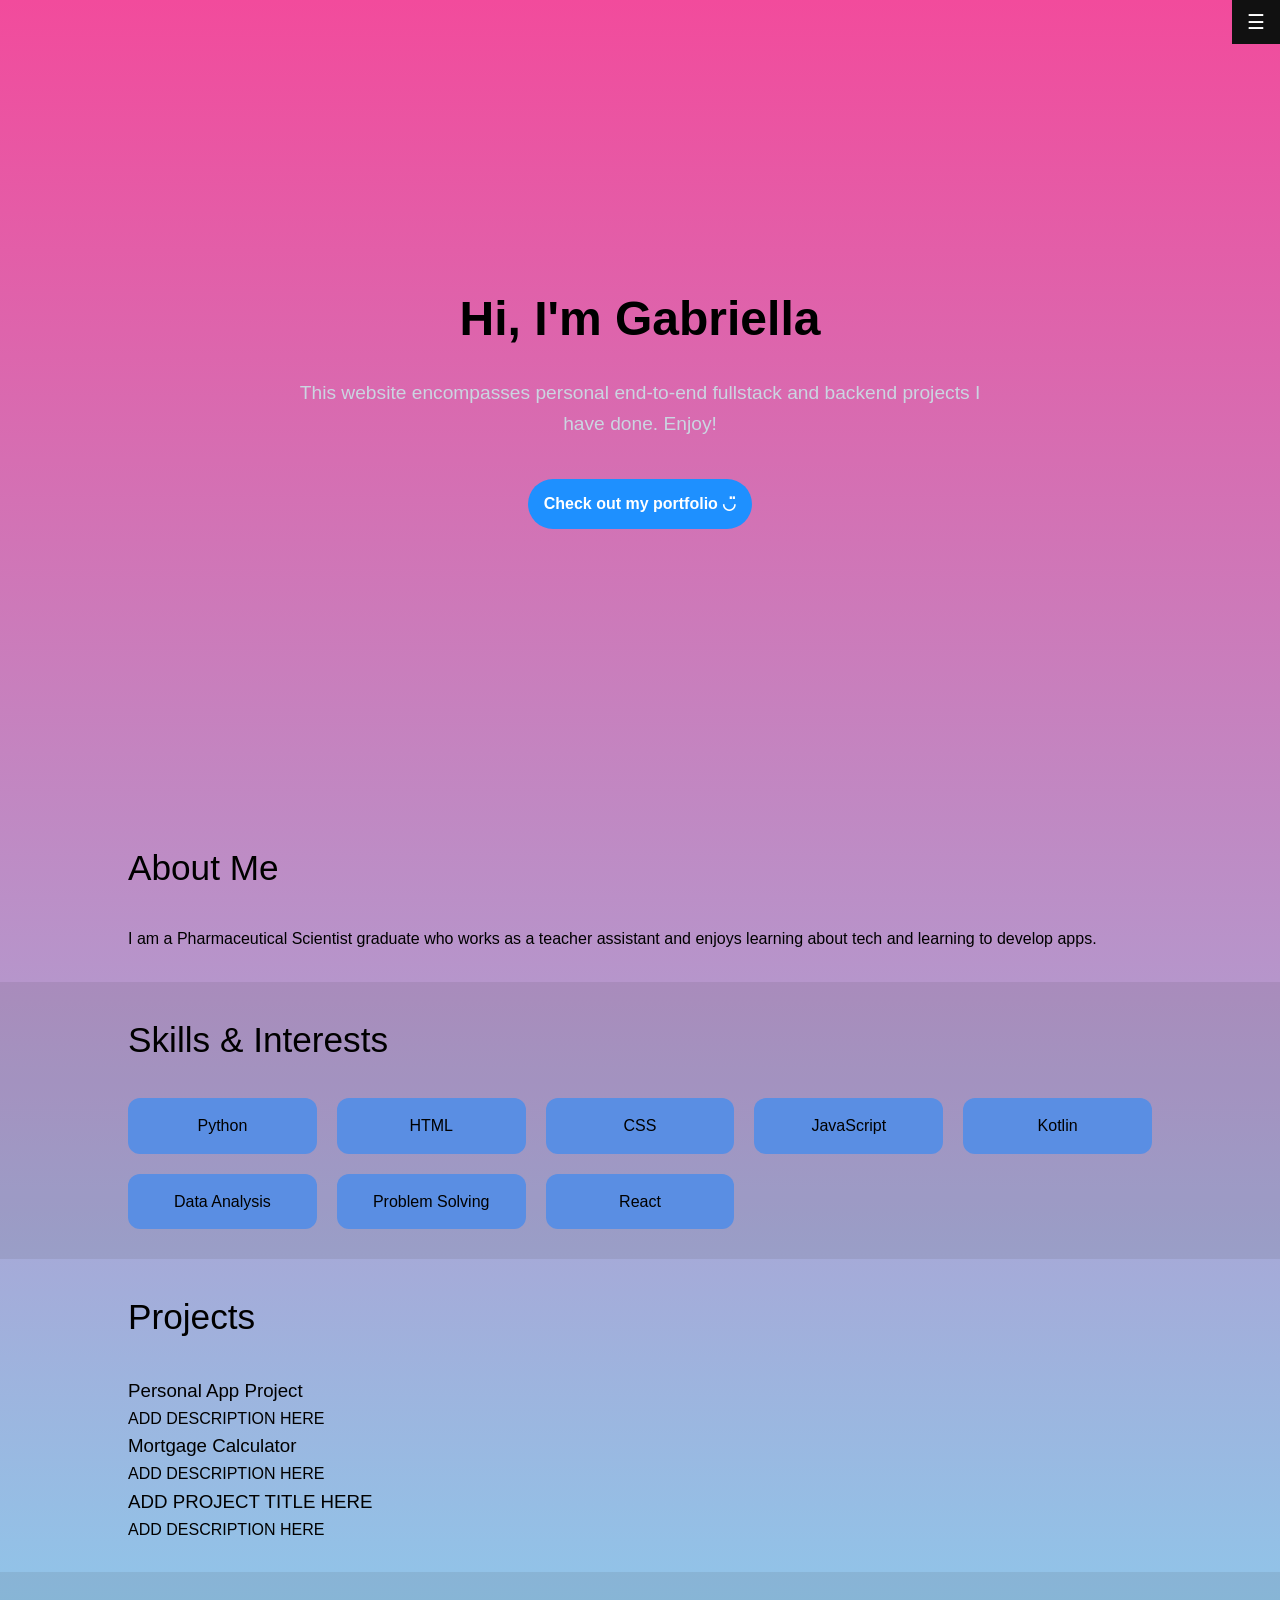
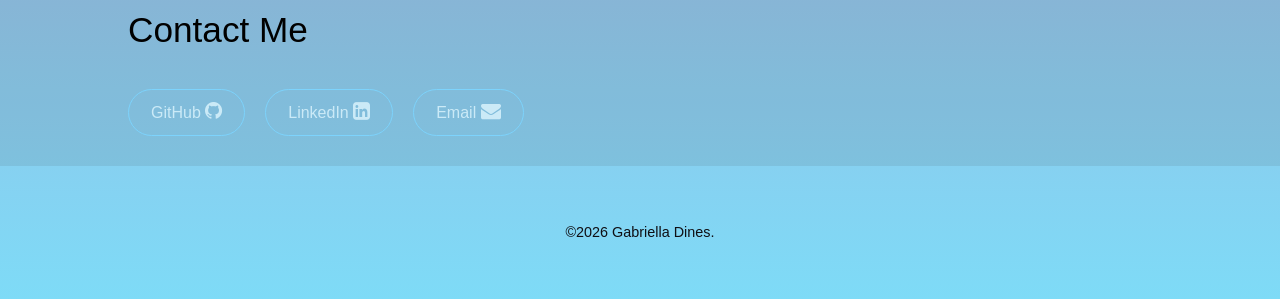
<file: index.html>
<!DOCTYPE html>
<html lang="en">

<head>
    <meta charset="UTF-8">
    <meta name="viewport" content="width=device-width, initial-scale=1.0">
    <link rel="icon" type="image/png" href="favicon.png">
    <title>Gabriella Dines | Portfolio</title>
    <link rel="stylesheet" href="styles.css">
</head>

<body>
    <div id="box"></div>
    <script src="./website.js"></script>
    <div id="mySidepanel" class="sidepanel">
        <a href="javascript:void(0)" class="closebtn" onclick="closeNav()">&times;</a>
        <a href="#about">About</a>
        <a href="#skills">Skills</a>
        <a href="#projects">Projects</a>
        <a href="#contact">Contact </a>
    </div>

    <button class="openbtn" onclick="openNav()">&#9776; </button>

    <!-- Navbar -->
    <!-- <nav>
        <div class="logo">Gabriella Dines</div>
        <ul class="nav-links">
            <li><a href="#about">About</a></li>
            <li><a href="#skills">Skills</a></li>
            <li><a href="#projects">Projects</a></li>
            <li><a href="#contact">Contact </a></li>
        </ul>
    </nav> -->

    <!-- Hero starts here -->
    <section class="hero">
        <h1>Hi, I'm Gabriella</h1>
        <p class="subtitle">This website encompasses personal end-to-end fullstack and backend projects I have done.
            Enjoy! </p>
        <a href="#projects" class="btn">Check out my portfolio ◡̈</a>
    </section>
    <!-- Hero ends here -->

    <!-- About starts here -->
    <section id="about" class="section">
        <h2>About Me</h2>
        <p>
            I am a Pharmaceutical Scientist graduate who works as a teacher assistant and enjoys learning about tech and
            learning to develop apps.
        </p>
    </section>
    <!-- About ends here -->

    <!-- Skills -->
    <section id="skills" class="section light">
        <h2>Skills & Interests</h2>
        <div class="skills-grid">
            <div class="skill-card">Python</div>
            <div class="skill-card">HTML</div>
            <div class="skill-card">CSS</div>
            <div class="skill-card">JavaScript</div>
            <div class="skill-card">Kotlin</div>
            <div class="skill-card">Data Analysis</div>
            <div class="skill-card">Problem Solving</div>
            <div class="skill-card">React</div>
        </div>
    </section>
    <!-- Skills ends here -->

    <!-- Projects -->
    <section id="projects" class="section">
        <h2>Projects</h2>
        <div class="projects-grid">
            <div class="project-card">
                <h3>Personal App Project</h3>
                <p>ADD DESCRIPTION HERE</p>
            </div>
            <div class="project-card">
                <h3>Mortgage Calculator</h3>
                <p>ADD DESCRIPTION HERE</p>
            </div>
            <div class="project-card">
                <h3>ADD PROJECT TITLE HERE</h3>
                <p>ADD DESCRIPTION HERE</p>
            </div>
        </div>
    </section>

    <!-- Contact -->
    <section id="contact" class="section light">
        <h2>Contact Me</h2>

        <div class="contact-links">
            <!-- Add icon library -->
            <link rel="stylesheet"
                href="https://cdnjs.cloudflare.com/ajax/libs/font-awesome/4.7.0/css/font-awesome.min.css">
            <a href="https://github.com/gabrielladines" class="contact-btn">GitHub
                <!-- Add font awesome icons to buttons  -->
                <i class="fa fa-github" style="font-size:20px"></i>
            </a>
            <!-- <i class="fas fa-cat"></i> -->
            <a href="https://www.linkedin.com/in/gabriella-dines/" class="contact-btn">LinkedIn <i
                    class="fa fa-linkedin-square" style="font-size:20px"></i></a>
            <a href="mailto:gdineswork@gmail.com" class="contact-btn">Email <i class="fa fa-envelope"
                    style="font-size:20px"></i></a>
        </div>
    </section>

    <!-- Footer -->
    <section id="footer" class="section">
        <footer>
            <p>©2026 Gabriella Dines.</p>
        </footer>
    </section>
</body>

</html>
</file>
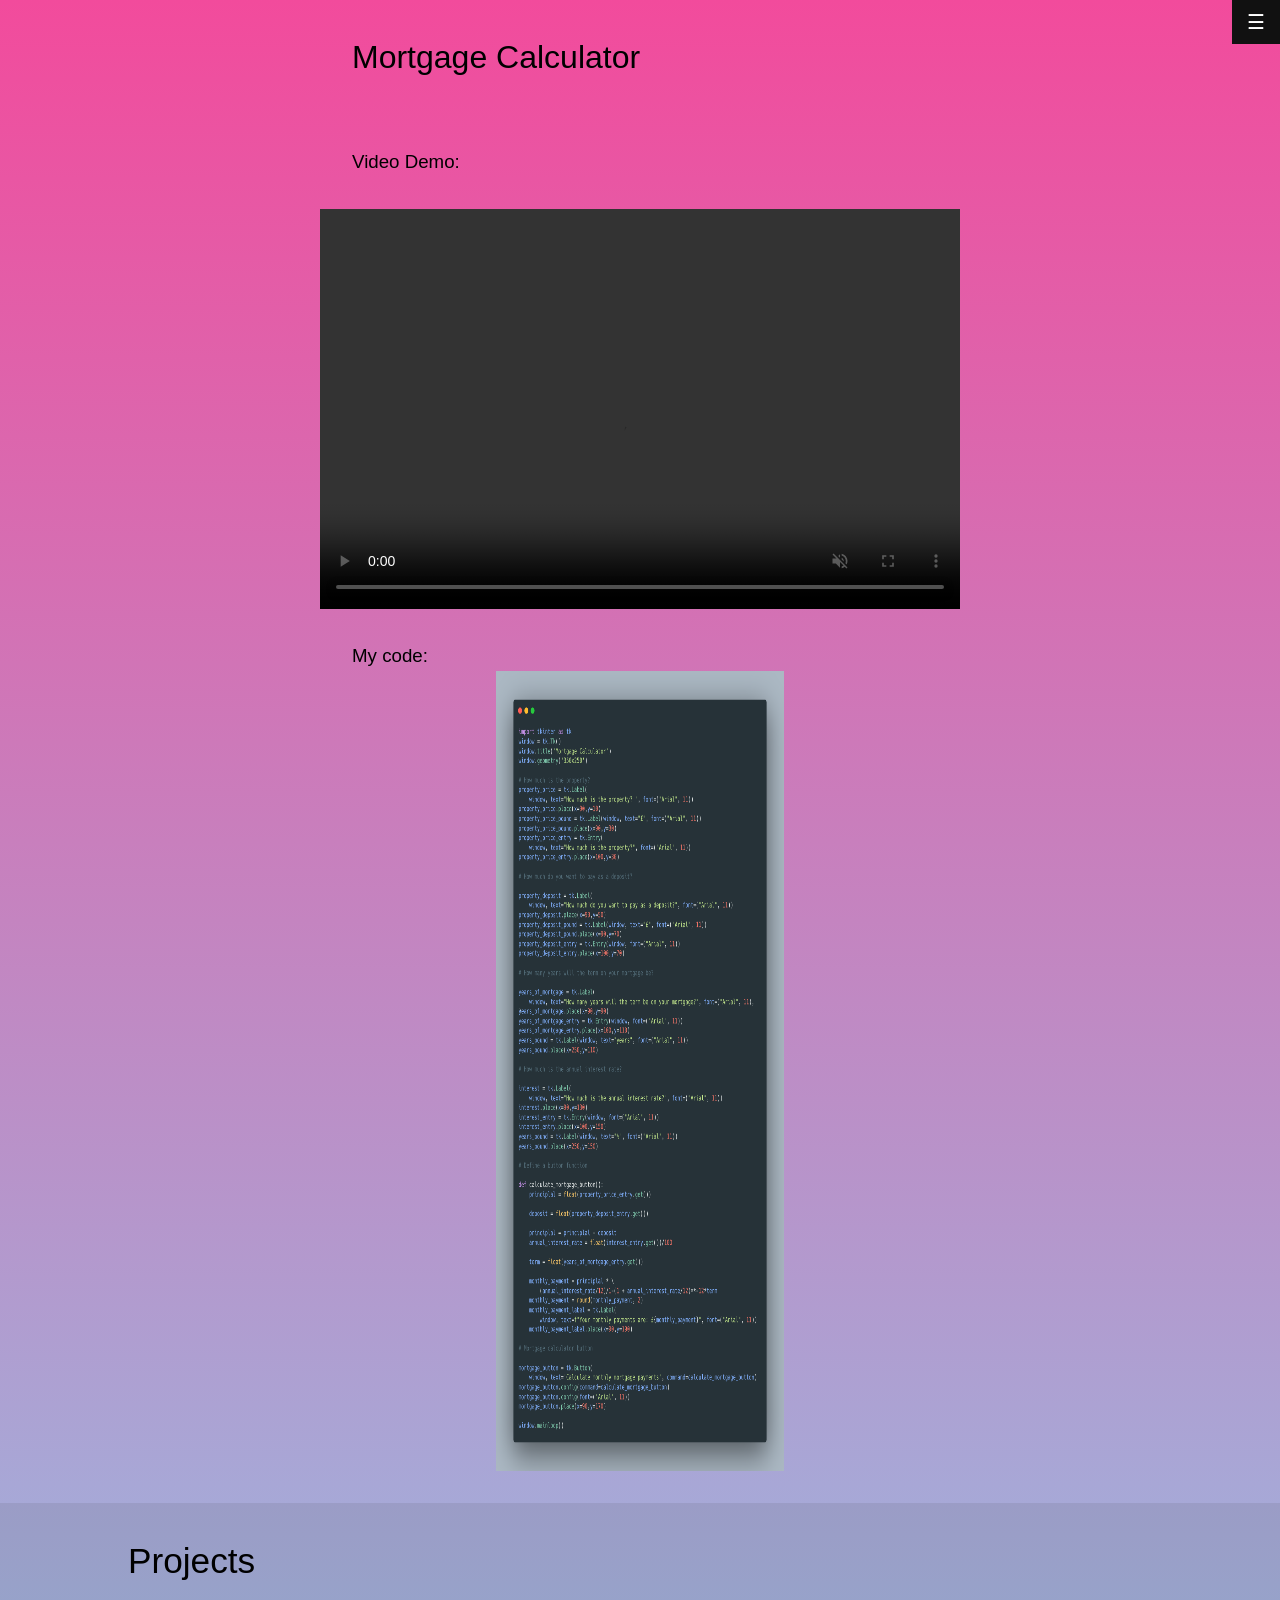
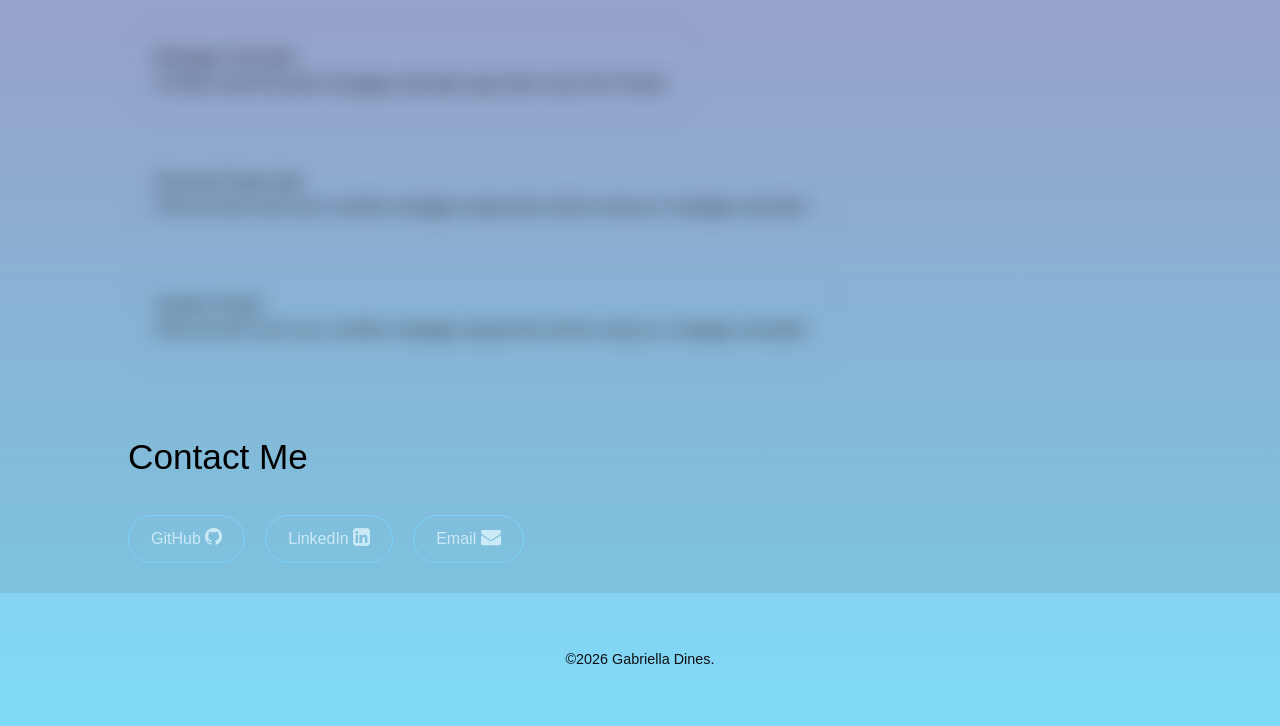
<file: mortgage_calc.html>
<!DOCTYPE html>
<html lang="en">

<head>
    <meta charset="UTF-8">
    <meta name="viewport" content="width=device-width, initial-scale=1.0">
    <link rel="icon" type="image/png" href="favicon.png">
    <title>Mortgage Calculator | Portfolio</title>
    <link rel="stylesheet" href="styles.css">
    <!-- <a href="./index.html"></a> -->
</head>

<!-- menu botton -->
<!-- <body> -->
    <div id="box"></div>
    <script src="./website.js"></script>
    <div id="mySidepanel" class="sidepanel">
        <a href="javascript:void(0)" class="closebtn" onclick="closeNav()">&times;</a>
        <a href="#about">About</a>
        <a href="#skills">Skills</a>
        <a href="#projects">Projects</a>
        <a href="#contact">Contact </a>
    </div>

    <button class="openbtn" onclick="openNav()">&#9776; </button>



    <header>
        <div class="mortgage-header">
            <h1>
                <b>Mortgage Calculator</b></h1>
            </h1>
        </div>
    </header>
  
    <div class="mortgage-video">
        <h3>
            Video Demo:
        </h3>
    </div> 

    <div> 
        <script src="styles.css"></script>
        <src="morgcalc.png" width="500cm" height="500cm" style="display: flex;">
        <video controls muted src="Screen Recording 2026-04-26 at 12.35.42.mp4" width="600" height="400" style="  display: block; margin-left: auto; margin-right: auto; width: 50%;"></video>
    </div>

    <div class="mortgage-image";>
        <h3>
            My code:
        </h3>
        <script src="styles.css"></script>
        <img src="morgcalc.png" width="500cm" height="800cm" style="  padding: auto; display: block; margin-left: auto; margin-right: auto; width: 50%;">
    </div>

        <section id="projects2" class="section light">
        <h2>Projects</h2>
        <div class="projects2-links">
            <link rel="stylesheet">
            <a href="./mortgage_calc.html" class="projects2-btn">Mortgage Calculator
                <p>A Python-built full-stack mortgage calculator app which uses GUI Tkinter.</p>
            </a>
        </div>
        <div class="projects2-links">
            <link rel="stylesheet" class="projects2-btn">
            <a href="./index.html" class="projects2-btn">Personal Project App
                <p>Find out how much your monthly mortgage repayments will be using my mortgage calculator.</p>
            </a>
        </div>
        <div class="projects2-links">
            <link rel="stylesheet" class="projects2-btn">
            <a href="./index.html" class="projects2-btn">Another Project
                <p>Find out how much your monthly mortgage repayments will be using my mortgage calculator.</p>
            </a>
        </div>
    </section>

    <section id="contact" class="section light">
        <h2>Contact Me</h2>

        <div class="contact-links">
            <!-- Add icon library -->
            <link rel="stylesheet"
                href="https://cdnjs.cloudflare.com/ajax/libs/font-awesome/4.7.0/css/font-awesome.min.css">
            <a href="https://github.com/gabrielladines" class="contact-btn">GitHub
                <!-- Add font awesome icons to buttons  -->
                <i class="fa fa-github" style="font-size:20px"></i>
            </a>
            <!-- <i class="fas fa-cat"></i> -->
            <a href="https://www.linkedin.com/in/gabriella-dines/" class="contact-btn">LinkedIn <i
                    class="fa fa-linkedin-square" style="font-size:20px"></i></a>
            <a href="mailto:gdineswork@gmail.com" class="contact-btn">Email <i class="fa fa-envelope"
                    style="font-size:20px"></i></a>
        </div>
    </section>

    <section id="footer" class="section">
        <footer>
            <p>©2026 Gabriella Dines.</p>
        </footer>
    </section>
</body>

</html>
</file>
<file: styles.css>
@import url('https://fonts.googleapis.com/css2?family=Inter:wght@300;400;600;700&display=swap');

* {
    margin: 0;
    padding: 0;
    box-sizing: border-box;
    /* font-family: 'Inter', sans-serif; */
    font-family: 'Lato', sans-serif;
    font-weight: 100;
    font-style: normal;
}

body {
    background-image: linear-gradient(to bottom, rgb(242, 75, 156), rgb(126, 219, 247));
    /* color: #f2f2f2; */
    line-height: 1.6;
}

/* Navbar */
nav {
    display: flex;
    justify-content: space-between;
    align-items: center;
    padding: 20px 8%;
    background: #0f0f14;
    position: sticky;
    top: 0;
    z-index: 1000;
}

.logo {
    font-weight: 700;
    font-size: 22px;
}

.nav-links {
    list-style: none;
    display: flex;
    gap: 25px;
}

.nav-links a {
    text-decoration: none;
    color: #f2f2f2;
    font-weight: 400;
    transition: 0.3s;
}

.nav-links a:hover {
    color: #7dd3fc;
}

/* Hero */
.hero {
    min-height: 90vh;
    display: flex;
    flex-direction: column;
    justify-content: center;
    align-items: center;
    text-align: center;
    padding: 0 10%;
    /* filter: blur(3px); */
}

.hero h1 {
    font-size: 3rem;
    font-weight: 700;
    /* filter: blur(3px); */
}

.subtitle {
    max-width: 700px;
    margin: 20px 0;
    font-size: 1.2rem;
    color: #cbd5e1;
    /* filter: blur(3px); */
}

.btn {
    margin-top: 20px;
    padding: 12px 28px;
    background: rgb(242, 75, 156);
    color: #0f0f14;
    text-decoration: none;
    border-radius: 30px;
    font-weight: 600;
    transition: 0.3s;
    /* filter: blur(3px); */
}

.btn:hover {
    background: rgb(246, 110, 175);
}

/* Sections */
.section {
    padding: 30px 10%;
    /* filter: blur(3px); */
}

.section h2 {
    font-size: 2.2rem;
    margin-bottom: 30px;
    /* filter: blur(3px); */
}

.section.light {
    background: #39393e1b;
    /* filter: blur(3px); */
}

/* Skills */
.skills-grid {
    display: grid;
    grid-template-columns: repeat(auto-fit, minmax(160px, 1fr));
    gap: 20px;
}

.skill-card {
    background: #5a8ee3;
    padding: 15px;
    text-align: center;
    border-radius: 12px;
    font-weight: 500;
}

/* Projects */
/* .projects-grid {
    display: grid;
    grid-template-columns: repeat(auto-fit, minmax(260px, 1fr));
    gap: 25px;
    /* filter: blur(10px); */
/* }  */

/* .project-card {
    background: #39393e1b;
    padding: 25px;
    border-radius: 16px;
    transition: 0.3s;
} */

/* .project-card:hover {
    transform: translateY(-6px);
} */

/* .project-card-mortgage-calc {
    background: #39393e1b;
    padding: 25px;
    border-radius: 16px;
    transition: 0.3s;
    
}

.project-card-mortgage-calc:hover {
    transform: translateY(-6px);
} */

.projects2-links {
    display: flex;
    gap: 20px;
    margin-top: 20px;
}

.projects2-btn {
    padding: 25px 25px;
    border: 1px solid #39393e1b;
    border-radius: 25px;
    text-decoration: none;
    color:#39393e1b;
    transition: 0.3s;
    grid-template-columns: repeat(auto-fit, minmax(260px, 1fr));
    color: #0f0f14;
    font-weight: bolder;
    filter: blur(10px);
}

.projects2-btn:hover {
    background-color:currentColor;
    color:#39393e1b;
    transform: translateY(-6px);
}

/* Contact */
.contact-links {
    display: flex;
    gap: 20px;
    margin-top: 20px;
}

.contact-btn {
    padding: 10px 22px;
    border: 1px solid #7dd3fc;
    border-radius: 25px;
    text-decoration: none;
    color: #cbeaf7;
    transition: 0.3s;
}

.contact-btn:hover {
    background: #7dd3fc;
    color: #0f0f14;
}



/* Footer */
footer {
    text-align: center;
    padding: 25px;
    font-size: 0.9rem;
    color: #0f0f14;
    font-weight: bold;
}

/* Style buttons */
.btn {
    background-color: DodgerBlue;
    /* Blue background */
    border: none;
    /* Remove borders */
    color: white;
    /* White text */
    padding: 12px 16px;
    /* Some padding */
    font-size: 16px;
    /* Set a font size */
    cursor: pointer;
    /* Mouse pointer on hover */
}

/* Darker background on mouse-over */
.btn:hover {
    background-color: RoyalBlue;
}

/* The sidepanel menu */
.sidepanel {
    height: 300px;
    /* Specify a height */
    width: 0;
    /* 0 width - change this with JavaScript */
    position: fixed;
    /* Stay in place */
    z-index: 1;
    /* Stay on top */
    top: 0;
    right: 0;
    background-color: #111;
    /* Black*/
    overflow-x: hidden;
    /* Disable horizontal scroll */
    padding-top: 60px;
    /* Place content 60px from the top */
    transition: 0.5s;
    /* 0.5 second transition effect to slide in the sidepanel */
    opacity: 0.5;
    border-radius: 30px;
}

/* The sidepanel links */
.sidepanel a {
    padding: 8px 8px 8px 32px;
    text-decoration: none;
    font-size: 25px;
    color: #818181;
    display: block;
    transition: 0.3s;
}

/* When you mouse over the navigation links, change their color */
.sidepanel a:hover {
    color: #f357d4;
}

/* Position and style the close button (top right corner) */
.sidepanel .closebtn {
    position: absolute;
    top: 0;
    right: 25px;
    font-size: 36px;
    margin-right: 50px;
}

/* Style the button that is used to open the sidepanel */
.openbtn {
    font-size: 20px;
    cursor: pointer;
    background-color: #111;
    color: white;
    padding: 10px 15px;
    border: none;
}

.openbtn:hover {
    color: #f357d4;
    background-color: #444;
}

.openbtn {
    position: absolute;
    right: 0px;
    top: 0px;
    z-index: 1;
}

.mortgage-header {
    position: 50%;
    margin: auto;
    width: 50%;
    padding: 2pc;
    font-weight: 900
}

.mortgage-video {
    position: 50%;
    margin: auto;
    width: 50%;
    padding: 2pc;
}

.mortgage-image {
    position: 50%;
    margin: auto;
    width: 50%;
    padding: 2pc;
    /* font: size 14px;; */
}

/* Sections */
.section {
    padding: 30px 10%;
    /* filter: blur(3px); */
}

.section h2 {
    font-size: 2.2rem;
    margin-bottom: 30px;
    /* filter: blur(3px); */
}

.section.light {
    background: #39393e1b;
    /* filter: blur(3px); */
}

/* Skills */
.skills-grid {
    display: grid;
    grid-template-columns: repeat(auto-fit, minmax(160px, 1fr));
    gap: 20px;
}

.skill-card {
    background: #5a8ee3;
    padding: 15px;
    text-align: center;
    border-radius: 12px;
    font-weight: 500;
}

.projects2

/* Projects */
/* .projects-grid {
    display: grid;
    grid-template-columns: repeat(auto-fit, minmax(260px, 1fr));
    gap: 25px;
    /* filter: blur(10px); */
}

/* .project-card {
    background: #39393e1b;
    padding: 25px;
    border-radius: 16px;
    transition: 0.3s;

} */

/* .project-card:hover {
    transform: translateY(-6px);
} */
/* 
.project-card-mortgage-calc {
    background: #39393e1b;
    padding: 10px 22px;
    border: 1px solid #39393e1b;
    border-radius: 25px;
    text-decoration: none;
    transition: 0.3s;
    position: relative;
    position: :absolute;
    
} */

/* .button {
    padding: 10px 22px;
    border: 1px solid #7dd3fc;
    border-radius: 25px;
    text-decoration: none;
    color: #cbeaf7;
    transition: 0.3s;
} */
/* 
.project-card-mortgage-calc:hover {
    background: #39393e1b
    color: #39393e1b;
} */

/* .project-card-mortgage-calc:hover {
    transform: translateY(-6px); */
/* } */ 

/* Contact */
.contact-links {
    display: flex;
    gap: 20px;
    margin-top: 20px;
}

.contact-btn {
    padding: 10px 22px;
    border: 1px solid #7dd3fc;
    border-radius: 25px;
    text-decoration: none;
    color: #cbeaf7;
    transition: 0.3s;

}

.contact-btn:hover {
    background: #7dd3fc;
    color: #0f0f14;
}



/* Footer */
footer {
    text-align: center;
    padding: 25px;
    font-size: 0.9rem;
    color: #0f0f14;
    font-weight: bold;
}

/* Style buttons */
.btn {
    background-color: DodgerBlue;
    /* Blue background */
    border: none;
    /* Remove borders */
    color: white;
    /* White text */
    padding: 12px 16px;
    /* Some padding */
    font-size: 16px;
    /* Set a font size */
    cursor: pointer;
    /* Mouse pointer on hover */
}

/* Darker background on mouse-over */
.btn:hover {
    background-color: RoyalBlue;
}

/* The sidepanel menu */
.sidepanel {
    height: 300px;
    /* Specify a height */
    width: 0;
    /* 0 width - change this with JavaScript */
    position: fixed;
    /* Stay in place */
    z-index: 1;
    /* Stay on top */
    top: 0;
    right: 0;
    background-color: #111;
    /* Black*/
    overflow-x: hidden;
    /* Disable horizontal scroll */
    padding-top: 60px;
    /* Place content 60px from the top */
    transition: 0.5s;
    /* 0.5 second transition effect to slide in the sidepanel */
    opacity: 0.5;
    border-radius: 30px;
}

/* The sidepanel links */
.sidepanel a {
    padding: 8px 8px 8px 32px;
    text-decoration: none;
    font-size: 25px;
    color: #818181;
    display: block;
    transition: 0.3s;
}

/* When you mouse over the navigation links, change their color */
.sidepanel a:hover {
    color: #f357d4;
}

/* Position and style the close button (top right corner) */
.sidepanel .closebtn {
    position: absolute;
    top: 0;
    right: 25px;
    font-size: 36px;
    margin-right: 50px;
}

/* Style the button that is used to open the sidepanel */
.openbtn {
    font-size: 20px;
    cursor: pointer;
    background-color: #111;
    color: white;
    padding: 10px 15px;
    border: none;
}

.openbtn:hover {
    color: #f357d4;
    background-color: #444;
}

.openbtn {
    position: absolute;
    right: 0px;
    top: 0px;
    z-index: 1;
}

.mortgage-footer {
    text-align: center;
    padding: 25px;
    font-size: 0.9rem;
    color: #0f0f14;
    font-weight: bold;
}
</file>
